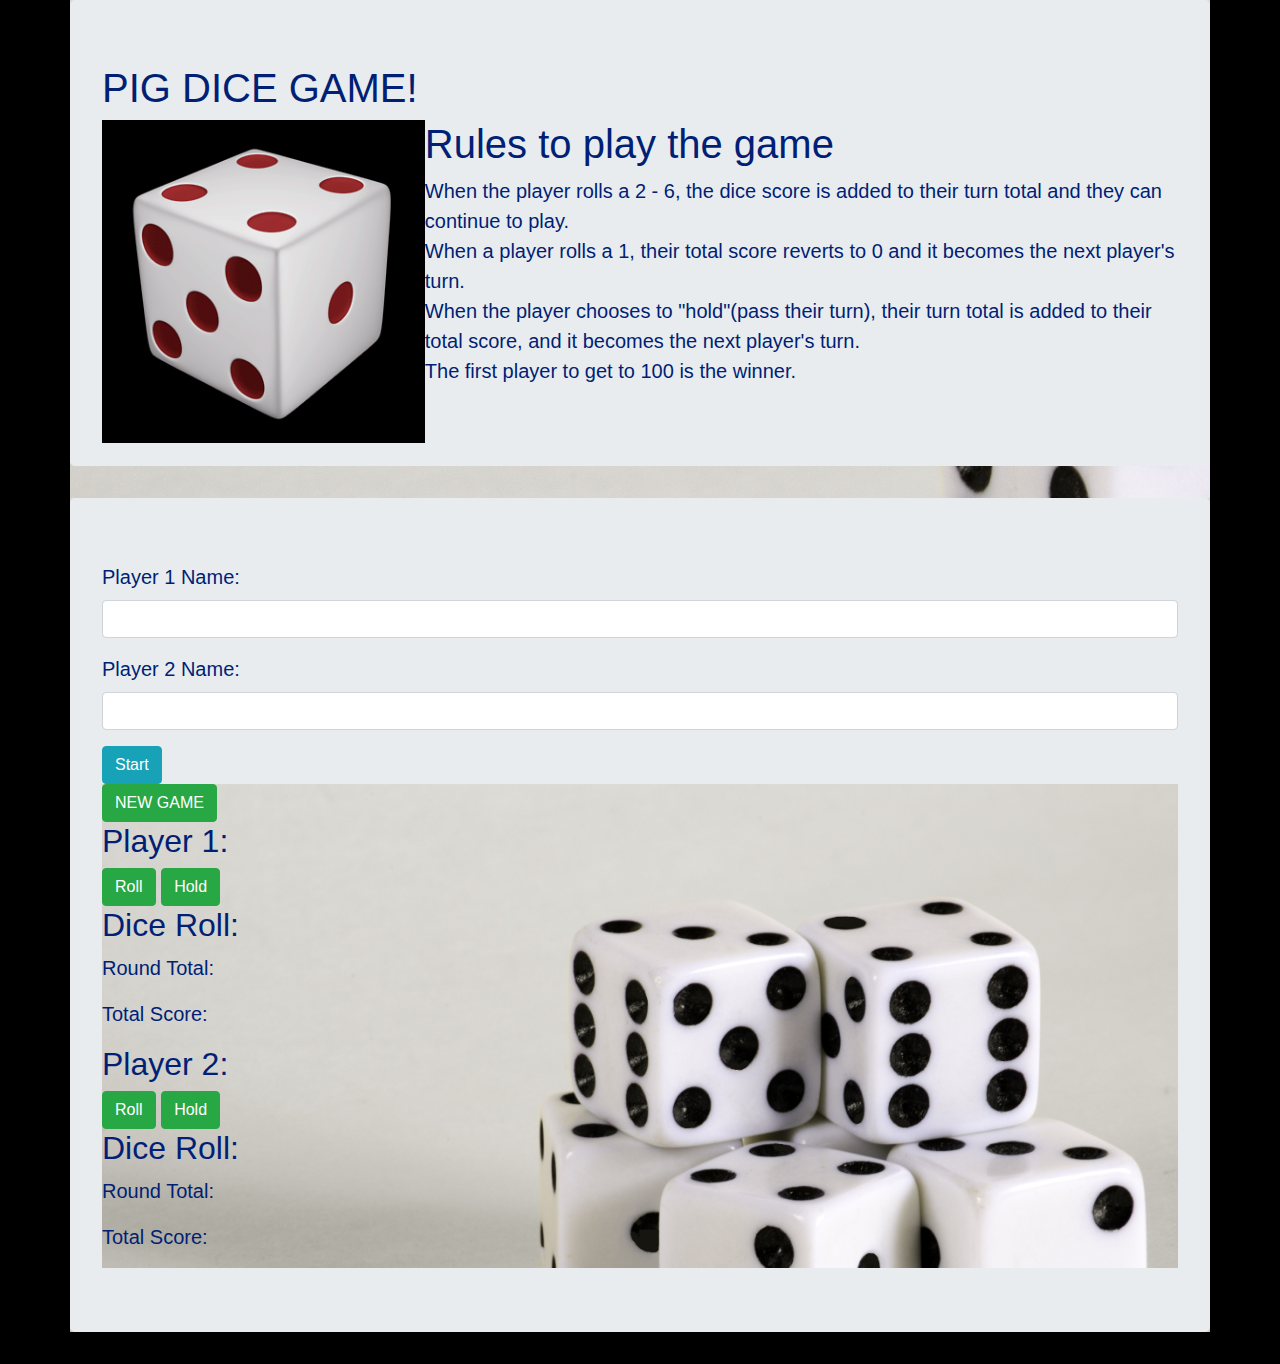
<file: index.html>
<!DOCTYPE html>
<html>
  <head>
    <link href="css/bootstrap.css" rel="stylesheet" type="text/css">
    <link href="css/styles.css" rel="stylesheet" type="text/css">
    <script src="js/jquery-3.3.1.js"></script>
    <script src="js/scripts.js"></script>

    <div class="container">
      <div class="jumbotron">
    <title>Pig Dice Game</title>
  </head>
  <body>

        <h1>PIG DICE GAME!</h1>
        <img class= "img"src="images/animated.gif">
        <div class="sidebar">
<h1>Rules to play the game</h1>
<ul>

    <li>When the player rolls a 2 - 6, the dice score is added to their turn total and they can continue to play.</li>
    <li>When a player rolls a 1, their total score reverts to 0 and it becomes the next player's turn.</li>
    <li>When the player chooses to "hold"(pass their turn), their turn total is added to their total score, and it becomes the next player's turn.</li>
    <li>The first player to get to 100 is the winner.</li>
</ul>
</div>
</div>
        <div class="container">
          <div class="jumbotron">
          <form id="player-1">
            <div class="form-group">
              <label for="player1Name">Player 1 Name:</label>
              <input required class="player1Name form-control" type="text">
            </div>
          </form>
          <form id="player-2">
            <div class="form-group">
              <label for="player2Name">Player 2 Name:</label>
              <input required class="player2Name form-control" type="text">
            </div>
          </form>
          <button id="start" class="btn-info btn">Start</button>
    <div class="player-console container">



        <button id="new-game" class="btn-success btn">NEW GAME</button>
        <div class = "intro">
          <div class="row">
          <div class="col-md-6">
            <h2>Player 1: <span id = "player1Name"><span></h2>
              <button id="player1-roll" class="btn-success btn">Roll</button>
              <button id="player1-hold" class="btn-success btn">Hold</button>
            <h2>Dice Roll: <span id="die-roll-1"></span></h2>
            <p>Round Total: <span id="round-total-1"></span></p>
            <p>Total Score: <span id="total-score-1"></span></p>
          </div>
          </div>
          </div>
          <div class"intro2">
            <div class="row">
        <div class="col-md-6">
          <h2>Player 2: <span id = "player2Name"><span></h2>
            <button id="player2-roll" class="btn-success btn">Roll</button>
            <button id="player2-hold" class="btn-success btn">Hold</button>
            <h2>Dice Roll: <span id="die-roll-2"></span></h2>
            <p>Round Total: <span id="round-total-2"></span></p>
            <p>Total Score: <span id="total-score-2"></span></p>
            </div>
            </div>
            </div>
          
        </div>
        </div>
      </div>
      </div>
      </div>
    </div>
    </div>



  </body>
</html>
</file>
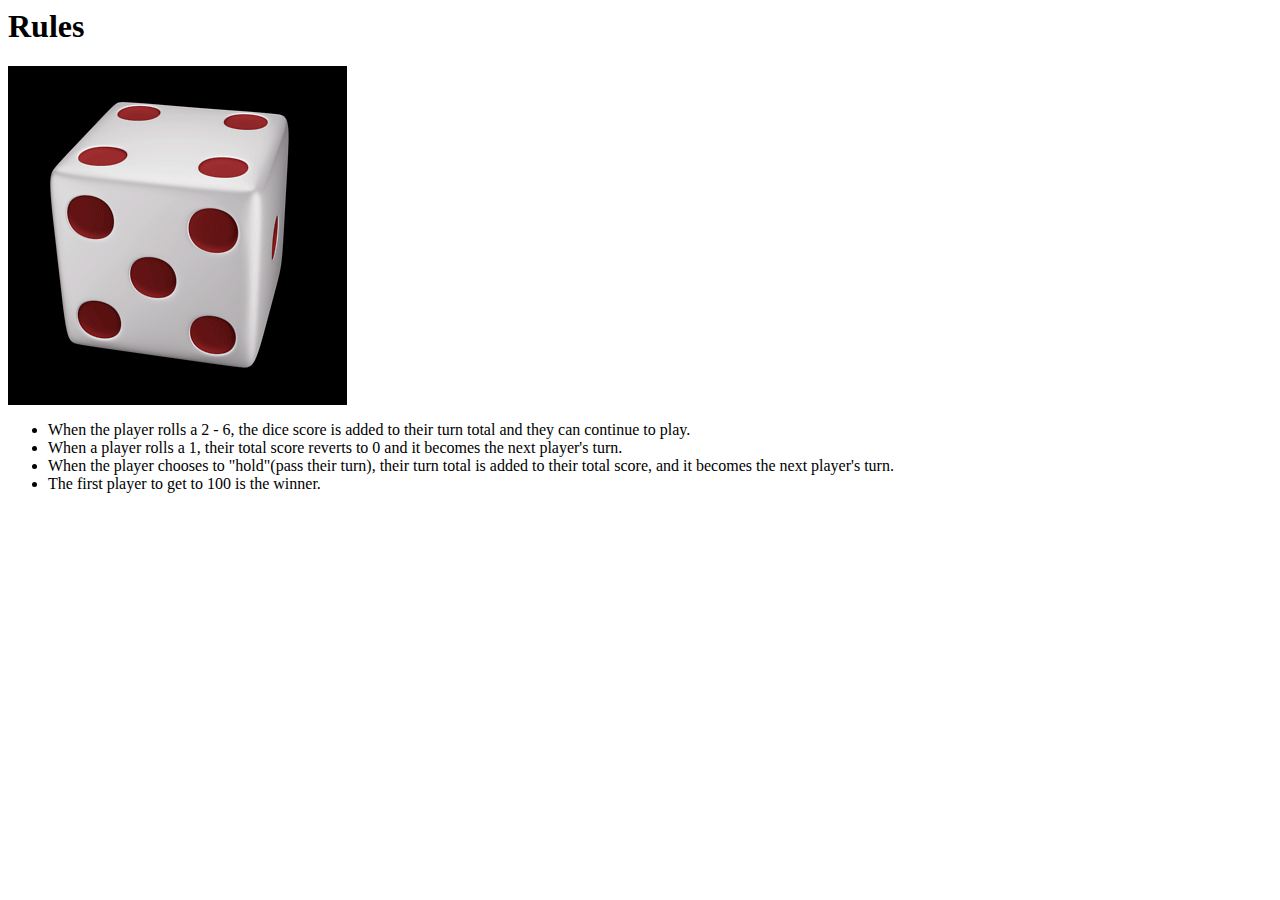
<file: rules.html>
<h1>Rules </h1>
<body>
<img src="images/animated.gif">

<ul>

    <li>When the player rolls a 2 - 6, the dice score is added to their turn total and they can continue to play.</li>
    <li>When a player rolls a 1, their total score reverts to 0 and it becomes the next player's turn.</li>
    <li>When the player chooses to "hold"(pass their turn), their turn total is added to their total score, and it becomes the next player's turn.</li>
    <li>The first player to get to 100 is the winner.</li>
</ul>
</div>
</body>
</file>
<file: css/styles.css>
.container {
  font-size: 20px;
  box-sizing: border-box;
  width: 100%;
  padding: 0px;
  background-image: url('black.jpg');
  background-size: cover;
      color: #001f75;
  background-color: black;
}
body{
  background-color: black;
}
img{
  position: relative;
}
.img{
  width: 30%;
  height: 30%;
  float: left;
}
</file>
